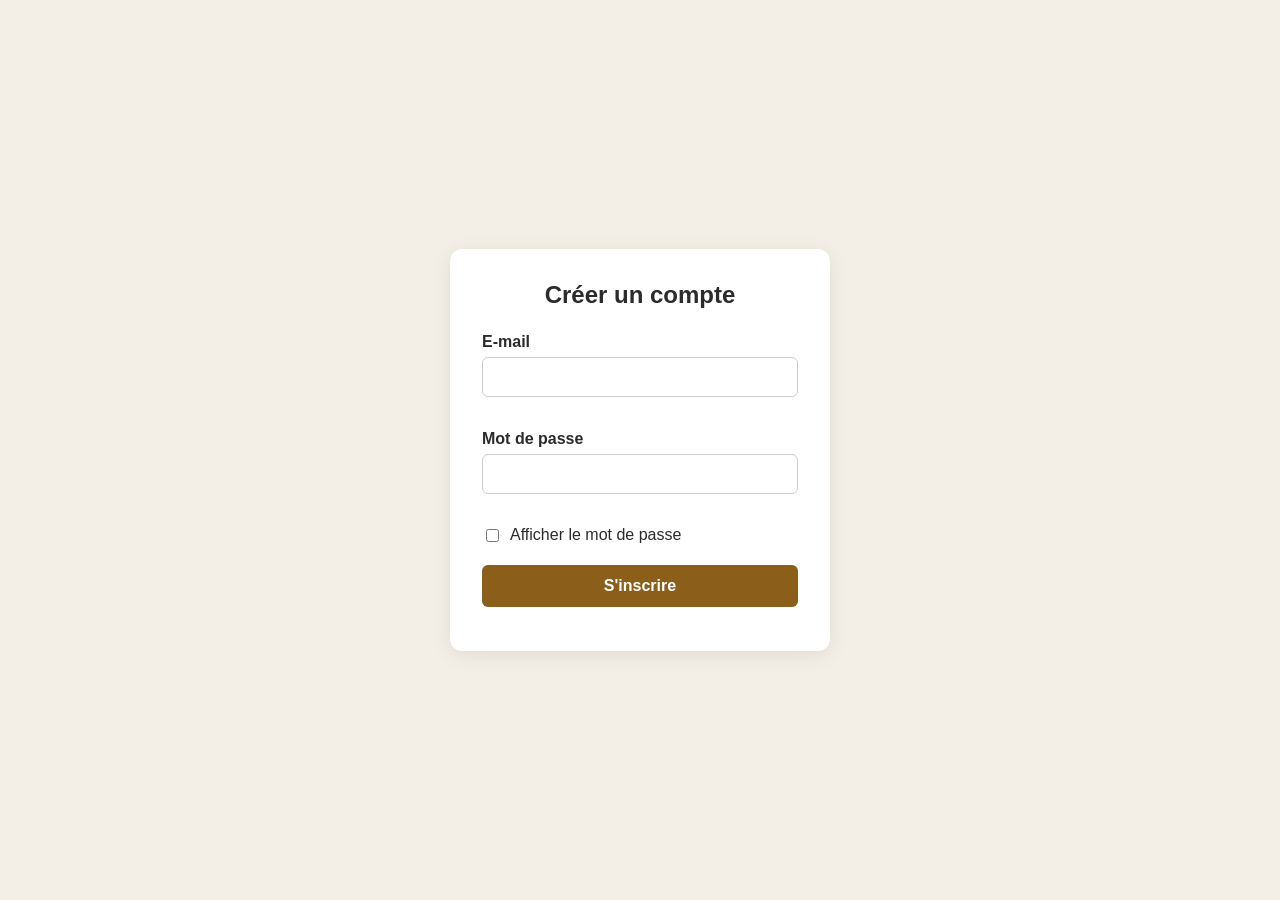
<file: frontend/index.html>
<!DOCTYPE html>
<html lang="fr">
<head>
  <meta charset="UTF-8">
  <meta name="viewport" content="width=device-width, initial-scale=1.0">
  <title>Bibliothèque d'Alexandrie — Inscription</title>
  <link rel="stylesheet" href="style.css">
</head>
<body>
  <main class="carte">
    <h1>Créer un compte</h1>

    <form id="formulaire-inscription" novalidate>
      <label for="email">E-mail</label>
      <input type="email" id="email" name="email" autocomplete="email" required>
      <p class="erreur" id="erreur-email"></p>

      <label for="mot-de-passe">Mot de passe</label>
      <input type="password" id="mot-de-passe" name="mot-de-passe" autocomplete="new-password" required>
      <p class="erreur" id="erreur-mot-de-passe"></p>

      <label class="case">
        <input type="checkbox" id="afficher-mdp">
        Afficher le mot de passe
      </label>

      <button type="submit">S'inscrire</button>
      <p class="succes" id="message-succes"></p>
    </form>
  </main>

  <script src="script.js"></script>
</body>
</html>
</file>
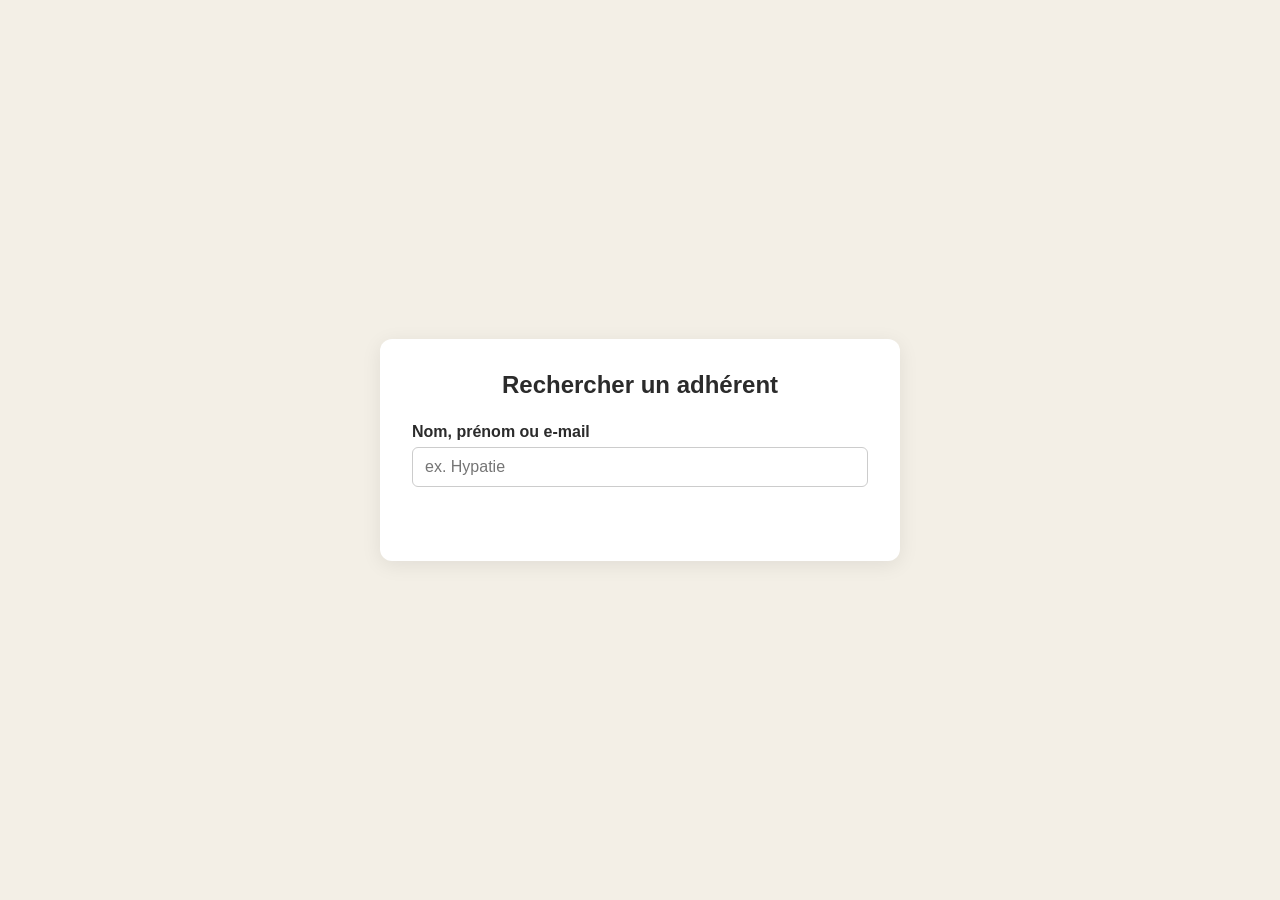
<file: frontend/recherche.html>
<!DOCTYPE html>
<html lang="fr">
<head>
  <meta charset="UTF-8">
  <meta name="viewport" content="width=device-width, initial-scale=1.0">
  <title>Bibliothèque d'Alexandrie — Recherche d'adhérents</title>
  <link rel="stylesheet" href="style.css">
</head>
<body>
  <main class="carte carte-large">
    <h1>Rechercher un adhérent</h1>

    <form id="formulaire-recherche" role="search">
      <label for="recherche">Nom, prénom ou e-mail</label>
      <input type="search" id="recherche" name="q" autocomplete="off" placeholder="ex. Hypatie">
    </form>

    <p class="statut" id="statut" aria-live="polite"></p>
    <ul class="liste-adherents" id="liste-adherents"></ul>
  </main>

  <script src="recherche.js"></script>
</body>
</html>
</file>
<file: frontend/style.css>
* {
  box-sizing: border-box;
}

body {
  margin: 0;
  min-height: 100vh;
  display: flex;
  align-items: center;
  justify-content: center;
  padding: 16px;
  font-family: "Segoe UI", Arial, sans-serif;
  background: #f3efe6;
  color: #2b2b2b;
}

.carte {
  width: 100%;
  max-width: 380px;
  padding: 32px;
  background: #fff;
  border-radius: 12px;
  box-shadow: 0 4px 20px rgba(0, 0, 0, 0.08);
}

h1 {
  margin: 0 0 24px;
  font-size: 1.5rem;
  text-align: center;
}

label {
  display: block;
  margin-bottom: 6px;
  font-weight: 600;
}

input[type="email"],
input[type="password"],
input[type="text"],
input[type="search"] {
  width: 100%;
  padding: 10px 12px;
  font-size: 1rem;
  border: 1px solid #ccc;
  border-radius: 6px;
}

input:focus {
  outline: none;
  border-color: #8b5e1a;
}

input.invalide {
  border-color: #c0392b;
}

.erreur {
  min-height: 1.2em;
  margin: 4px 0 12px;
  font-size: 0.85rem;
  color: #c0392b;
}

.case {
  display: flex;
  align-items: center;
  gap: 8px;
  margin-bottom: 20px;
  font-weight: normal;
  cursor: pointer;
}

button {
  width: 100%;
  padding: 12px;
  font-size: 1rem;
  font-weight: 600;
  color: #fff;
  background: #8b5e1a;
  border: none;
  border-radius: 6px;
  cursor: pointer;
}

button:hover {
  background: #6f4a14;
}

.succes {
  margin: 12px 0 0;
  text-align: center;
  color: #27794a;
}

.carte-large {
  max-width: 520px;
}

.statut {
  min-height: 1.2em;
  margin: 12px 0;
  font-size: 0.9rem;
  color: #666;
}

.liste-adherents {
  margin: 0;
  padding: 0;
  list-style: none;
}

.liste-adherents li {
  display: flex;
  flex-direction: column;
  gap: 2px;
  padding: 10px 12px;
  border-bottom: 1px solid #eee;
}

.liste-adherents li:last-child {
  border-bottom: none;
}

.liste-adherents span {
  font-size: 0.9rem;
  color: #666;
  overflow-wrap: anywhere;
}
</file>
